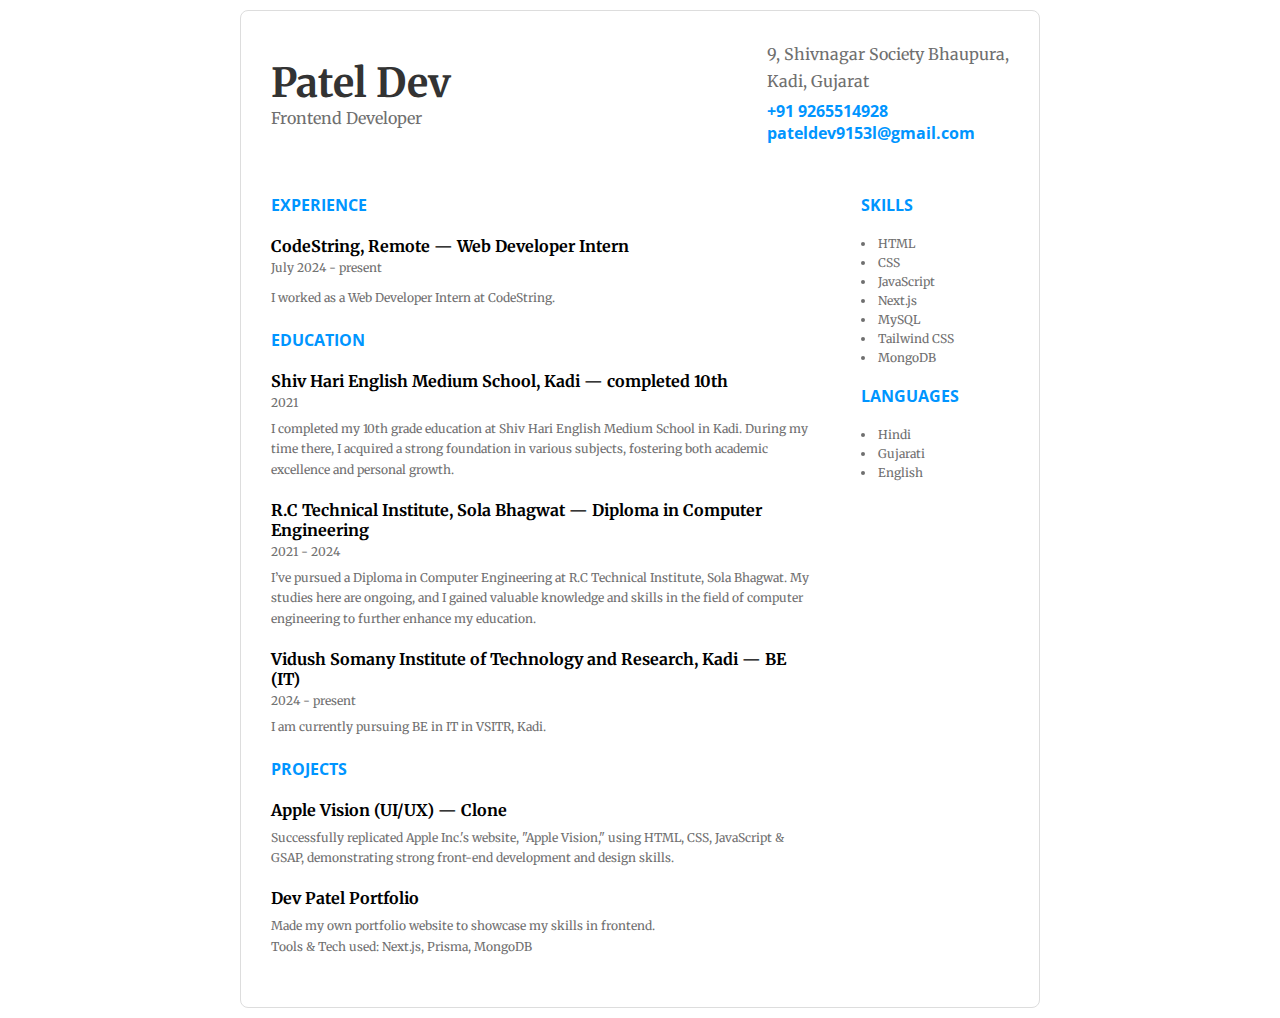
<file: codestring_01/index.html>
<!DOCTYPE html>
<html lang="en">
  <head>
    <meta charset="UTF-8" />
    <meta name="viewport" content="width=device-width, initial-scale=1.0" />
    <title>Resume - Patel Dev</title>
    <link rel="stylesheet" href="style.css" />
  </head>
  <body>
    <div class="container">
      <div id="basicDetails">
        <div id="name">
          <h1>Patel Dev</h1>
          <span>Frontend Developer</span>
        </div>
        <div class="contact-info">
          <span id="address">
            9, Shivnagar Society Bhaupura,<br />
            Kadi, Gujarat
          </span>
          <div id="contactLinks">
            <a href="tel:+919265514928">+91 9265514928</a>
            <a href="mailto:pateldev9153@gmail.com">pateldev9153l@gmail.com</a>
          </div>
        </div>
      </div>
      <div class="grid">

        <div class="section" id="experienceSection">
            <div class="section-title">EXPERIENCE</div>
            <div id="experience">
              <div class="job">
                <div class="company">
                  <p><strong>CodeString, Remote — Web Developer Intern</strong></p>
                  <span class="time">July 2024 - present</span>
                </div>
                <p class="workedas">
                    I worked as a Web Developer Intern at CodeString.
                </p>
              </div>
            </div>
          </div>
    
          <div class="section" id="educationSection">
            <div class="section-title">EDUCATION</div>
            <ul id="education">
              <li>
                <div>
                  <p class="institute">
                    <strong
                      >Shiv Hari English Medium School, Kadi — completed
                      10th</strong
                    >
                  </p>
                  <span class="time">2021</span>
                </div>
                <p class="studied">
                  I completed my 10th grade education at Shiv Hari English Medium
                  School in Kadi. During my time there, I acquired a strong
                  foundation in various subjects, fostering both academic excellence
                  and personal growth.
                </p>
              </li>
              <li>
                <div>
                  <p class="institute">
                    <strong
                      >R.C Technical Institute, Sola Bhagwat — Diploma in Computer
                      Engineering</strong
                    >
                  </p>
                  <span class="time">2021 - 2024</span>
                </div>
                <p class="studied">
                  I’ve pursued a Diploma in Computer Engineering at R.C Technical
                  Institute, Sola Bhagwat. My studies here are ongoing, and I gained
                  valuable knowledge and skills in the field of computer engineering
                  to further enhance my education.
                </p>
              </li>
              <li>
                <div>
                  <p class="institute">
                    <strong
                      >Vidush Somany Institute of Technology and Research, Kadi — BE
                      (IT)</strong
                    >
                  </p>
                  <span class="time">2024 - present</span>
                </div>
                <p class="studied">
                  I am currently pursuing BE in IT in VSITR, Kadi.
                </p>
              </li>
            </ul>
          </div>
    
          <div class="section" id="projectSection">
            <div class="section-title">PROJECTS</div>
            <ul id="projects">
              <li>
                <p><strong>Apple Vision (UI/UX) — Clone</strong></p>
                <span class="project-desc">
                  Successfully replicated Apple Inc.'s website, "Apple Vision,"
                  using HTML, CSS, JavaScript & GSAP, demonstrating strong front-end
                  development and design skills.
                </span>
              </li>
    
              <li>
                <p><strong>Dev Patel Portfolio</strong></p>
                <span class="project-desc">
                  Made my own portfolio website to showcase my skills in frontend.
                <br>Tools & Tech used: Next.js, Prisma, MongoDB</span>
              </li>
            </ul>
          </div>
    
         <div id="skillsSection">
            <div class="section" >
                <div class="section-title">SKILLS</div>
                <ul class="skills">
                  <li>HTML</li>
                  <li>CSS</li>
                  <li>JavaScript</li>
                  <li>Next.js</li>
                  <li>MySQL</li>
                  <li>Tailwind CSS</li>
                  <li>MongoDB</li>
                </ul>
              </div>
        
              <div class="section">
                <div class="section-title">LANGUAGES</div>
                <ul class="languages">
                  <li>Hindi</li>
                  <li>Gujarati</li>
                  <li>English</li>
                </ul>
              </div>
         </div>

      </div>
    </div>
  </body>
</html>
</file>
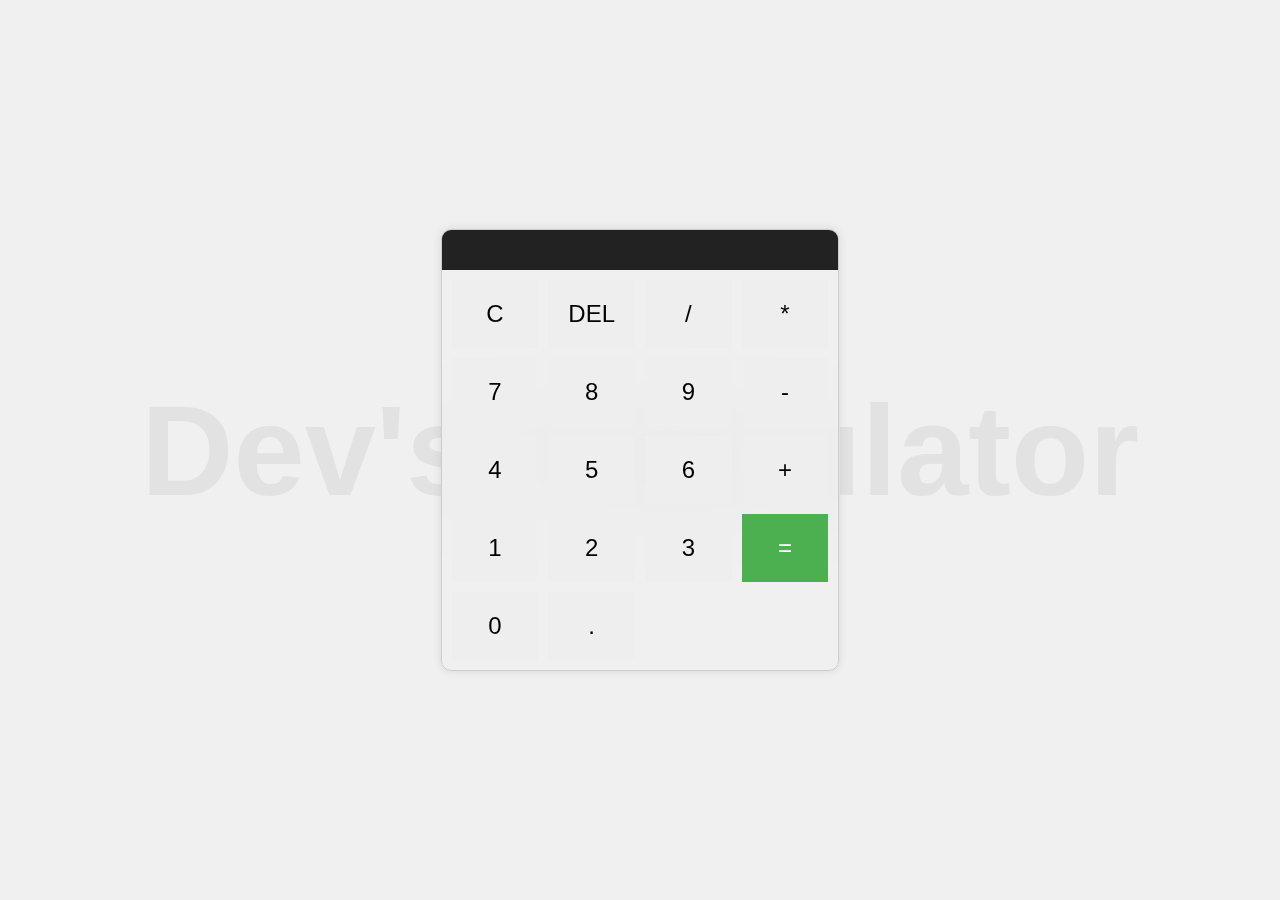
<file: codestring_02/index.html>
<!DOCTYPE html>
<html lang="en">
<head>
    <meta charset="UTF-8">
    <meta name="viewport" content="width=device-width, initial-scale=1.0">
    <title>Dev's Calculator</title>
    <link rel="stylesheet" href="style.css">
</head>
<body>
    <h1>Dev's Calculator</h1>
    <div class="calculator">
        <div class="display" id="display"></div>
        <div class="buttons">
            <button class="btn" onclick="clearDisplay()">C</button>
            <button class="btn" onclick="deleteLast()">DEL</button>
            <button class="btn" onclick="appendOperator('/')">/</button>
            <button class="btn" onclick="appendOperator('*')">*</button>
            <button class="btn" onclick="appendNumber('7')">7</button>
            <button class="btn" onclick="appendNumber('8')">8</button>
            <button class="btn" onclick="appendNumber('9')">9</button>
            <button class="btn" onclick="appendOperator('-')">-</button>
            <button class="btn" onclick="appendNumber('4')">4</button>
            <button class="btn" onclick="appendNumber('5')">5</button>
            <button class="btn" onclick="appendNumber('6')">6</button>
            <button class="btn" onclick="appendOperator('+')">+</button>
            <button class="btn" onclick="appendNumber('1')">1</button>
            <button class="btn" onclick="appendNumber('2')">2</button>
            <button class="btn" onclick="appendNumber('3')">3</button>
            <button class="btn equal" onclick="calculateResult()">=</button>
            <button class="btn" onclick="appendNumber('0')">0</button>
            <button class="btn" onclick="appendNumber('.')">.</button>
        </div>
    </div>
    <script src="script.js"></script>
</body>
</html>
</file>
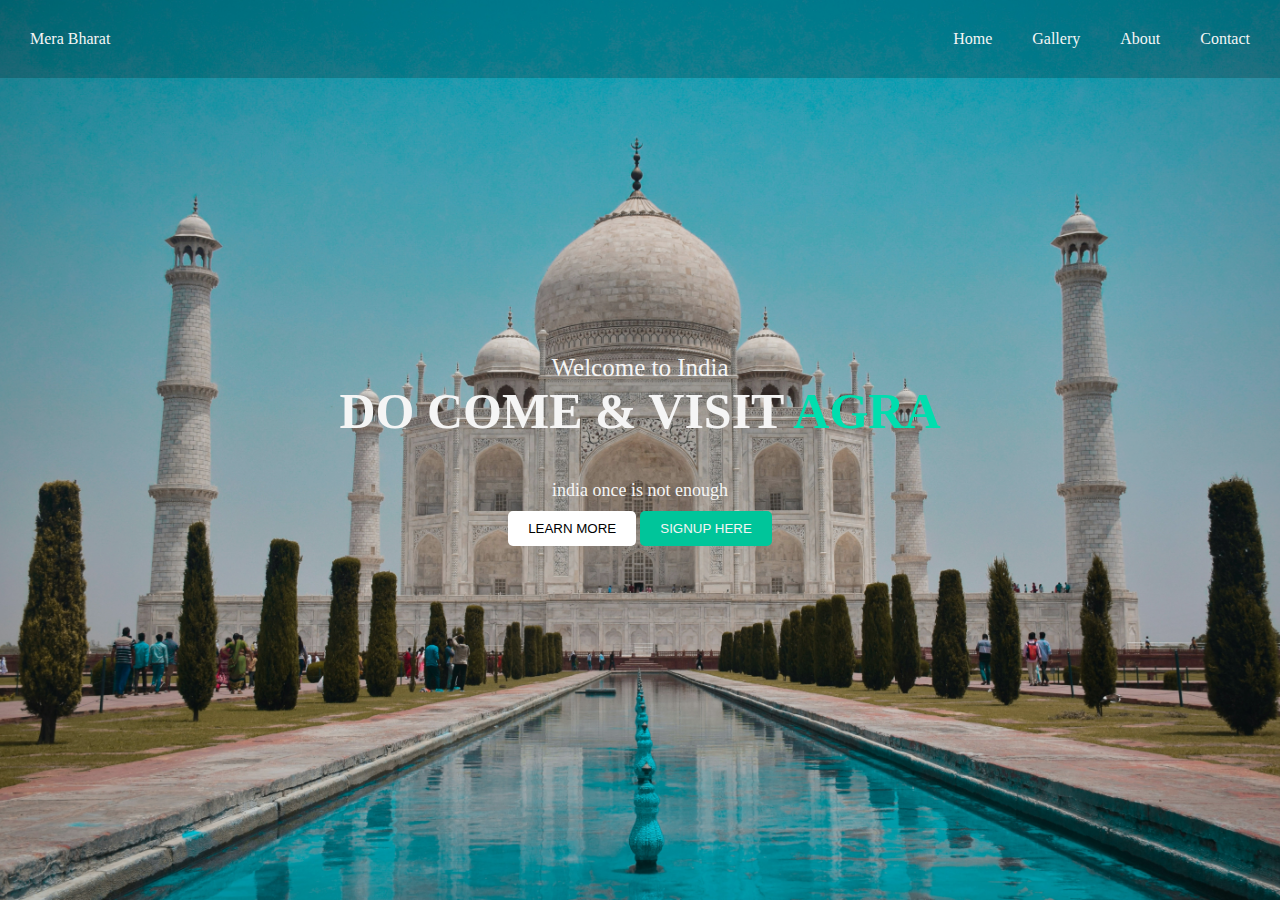
<file: codestring_03/index.html>
<!DOCTYPE html>
<html lang="en">
  <head>
    <meta charset="UTF-8" />
    <meta name="viewport" content="width=device-width, initial-scale=1.0" />
    <title>Mera Bharat</title>
    <link rel="stylesheet" href="style.css" />
  </head>
  <body>
    <main>
      <header>
        <span>Mera Bharat</span>
        <nav>
          <ul>
            <li><a href="#">Home</a></li>
            <li><a href="#">Gallery</a></li>
            <li><a href="#">About</a></li>
            <li><a href="#">Contact</a></li>
          </ul>
        </nav>
      </header>
      <section id="hero">
        <img src="./images/taj_mahal.jpg" alt="Hero Image" id="hero-img" />
        <div id="hero-content">
            <div id="hero-title">
                <p id="hero-welcome">Welcome to India</p>
                <h1>DO COME & VISIT <span id="hero-agra">AGRA</span></h1>
              </div>
              <div id="hero-cta">
                <p>india once is not enough</p>
                <div>
                    <button id="hero-cta1"><a href="">LEARN MORE</a></button>
                <button id="hero-cta2"><a href="">SIGNUP HERE</a></button>
                </div>
              </div>
        </div>
      </section>
    </main>
  </body>
</html>
</file>
<file: codestring_01/style.css>
@import url('https://fonts.googleapis.com/css2?family=Merriweather:ital,wght@0,300;0,400;0,700;0,900;1,300;1,400;1,700;1,900&family=Open+Sans:ital,wght@0,300..800;1,300..800');

* {
    margin: 0;
    padding: 0;
    box-sizing: border-box;
}

body {
    font-family: "Merriweather";
    padding: 10px 0;
}

.container {
    max-width: 800px;
    margin: auto;
    padding: 30px;
    border: 1px solid #ddd;
    border-radius: 8px;
}


.grid {
    margin-top: 50px;
    display: grid;
    grid-template-areas:
        "exp skill"
        "edu skill"
        "pro skill"
    ;
}

#experienceSection {
    grid-area: exp;
}

#educationSection {
    grid-area: edu;
}

#projectSection {
    grid-area: pro;
}

#skillsSection {
    grid-area: skill;
    padding: 0 50px;
}



h1,
h2,
h3 {
    color: #333;
}

ul {
    display: flex;
    flex-direction: column;
    gap: 20px;
}

ul li {
    display: flex;
    flex-direction: column;
    gap: 8px;
}

#address {
    line-height: 1.7;
}

.time {
    font-size: 12px;
}

.section {
    margin-bottom: 20px;
}

.section-title {
    font-size: 16px;
    margin-bottom: 20px;
    color: #0095ff;
    font-family: "open sans";
    font-weight: bold;

}

.skills,
.languages {
    list-style: disc;
    list-style-position: inside;
    gap: 4px;
}

.skills li,
.languages li {
    font-size: 12px;
    color: #6f6f6f;
    display: list-item;
}


#basicDetails {
    width: 100%;
    display: flex;
    align-items: center;
    justify-content: space-between;
}

#name h1 {
    font-size: 40px;
}

span {
    color: #6f6f6f;
}

#contactLinks {
    margin-top: 5px;
    display: flex;
    flex-direction: column;
    font-weight: bold;
}

a {
    color: #0095ff;
    text-decoration: none;
    font-family: "open sans";
}



#experience {
    display: flex;
    flex-direction: column;
    gap: 10px;
}

#experience .job {
    display: flex;
    flex-direction: column;
    gap: 12px;
}

#experience .job .workedas,
.studied,
.project-desc {
    font-size: 12px;
    color: #6f6f6f;
    line-height: 1.7;

}

#education li .studied {
    line-height: 1.7;
    color: #6f6f6f;
}
</file>
<file: codestring_02/style.css>
*{
    margin: 0;
    padding: 0;
    box-sizing: border-box;
}
body {
    display: flex;
    justify-content: center;
    align-items: center;
    height: 100vh;
    background-color: #f0f0f0;
    margin: 0;
    font-family: Arial, sans-serif;
    position: relative;
}

.calculator {
    z-index: 1;
    border: 1px solid #ccc;
    border-radius: 10px;
    overflow: hidden;
    box-shadow: 0 0 10px rgba(0, 0, 0, 0.1);
    backdrop-filter: blur(50px);
}

.display {
    background-color: #222;
    color: #fff;
    padding: 20px;
    font-size: 2em;
    text-align: right;
}

.buttons {
    display: grid;
    grid-template-columns: repeat(4, 1fr);
    gap: 10px;
    padding: 10px;
    user-select: none;
}

.btn {
    background-color: #eee;
    border: none;
    padding: 20px;
    font-size: 1.5em;
    cursor: pointer;
    transition: background-color 0.3s;
}

.btn:hover {
    background-color: #ddd;
}

.equal {
    background-color: #4CAF50;
    color: #fff;
}

.equal:hover {
    background-color: #45a049;
}


h1{
    text-align: center;
    color: rgb(226, 226, 226);
    font-size: 10vw;
    position: absolute;
    z-index: 0;
    user-select: none;
}
</file>
<file: codestring_03/style.css>
* {
    margin: 0;
    padding: 0;
    box-sizing: border-box;
}

html,body{
    height: 100%;
    width: 100%;
    font-family: serif;
    display: flex;
    justify-content: center;
    align-items: center;
    background-color: #000000;
    position: relative;
}

main{
    height: 100%;
    width: 100vw;
}

a{
    color: #000;
    text-decoration: none;
    transition: color 0.3s ease;
}

header{
    color: #f5f5f5;
    display: flex;
    justify-content: space-between;
    align-items: center;
    padding: 30px;
    background-color: rgba(0, 0, 0, 0.2);
    position: absolute;
    top: 0;
    left: 0;
    z-index: 99;
    width: 100%;
}

header>nav>ul{
    display: flex;
    gap: 40px;
    list-style-type: none;

}
header>nav>ul a{
    color: #f5f5f5;
}

#hero{
    width: 100%;
    color: #f5f5f5;
    height: 100vh;
    display: flex;
    flex-direction: column;
    align-items: center;
    justify-content: center;
    position: relative;
}
#hero-img{
    height: 100%;
    width: 100%;
    position: absolute;
    top: 0;
    left: 0;
    object-fit: cover;
    z-index: 1;
    opacity: 0.9;
}

button{
    padding: 10px 20px;
    border: none;
    border-radius: 5px;
    cursor: pointer;
    transition: background-color 0.3s ease;
}

#hero-cta1{
    background-color: white;
    color: #000;
}

#hero-title{
    text-align: center;
    display: flex;
    align-items: center;
    justify-content: center;
    flex-direction: column;
}
#hero-title h1{
    font-size: 50px;
    font-weight: 600;
    margin-bottom: 20px;
}
#hero-content{
    z-index: 2;
}

#hero-agra{
    color: rgb(0, 222, 174);
}

#hero-cta{
    display: flex;
    gap: 10px;
    align-items: center;
    justify-content: center;
    margin-top: 20px;
    flex-direction: column;
}

#hero-cta2{
    background-color: rgb(0, 197, 154);
}
#hero-cta2>a{
    color: #f5f5f5;
}

#hero-welcome{
    font-size: 25px;
}
#hero-cta>p{
    font-size: 18px;
}
</file>
